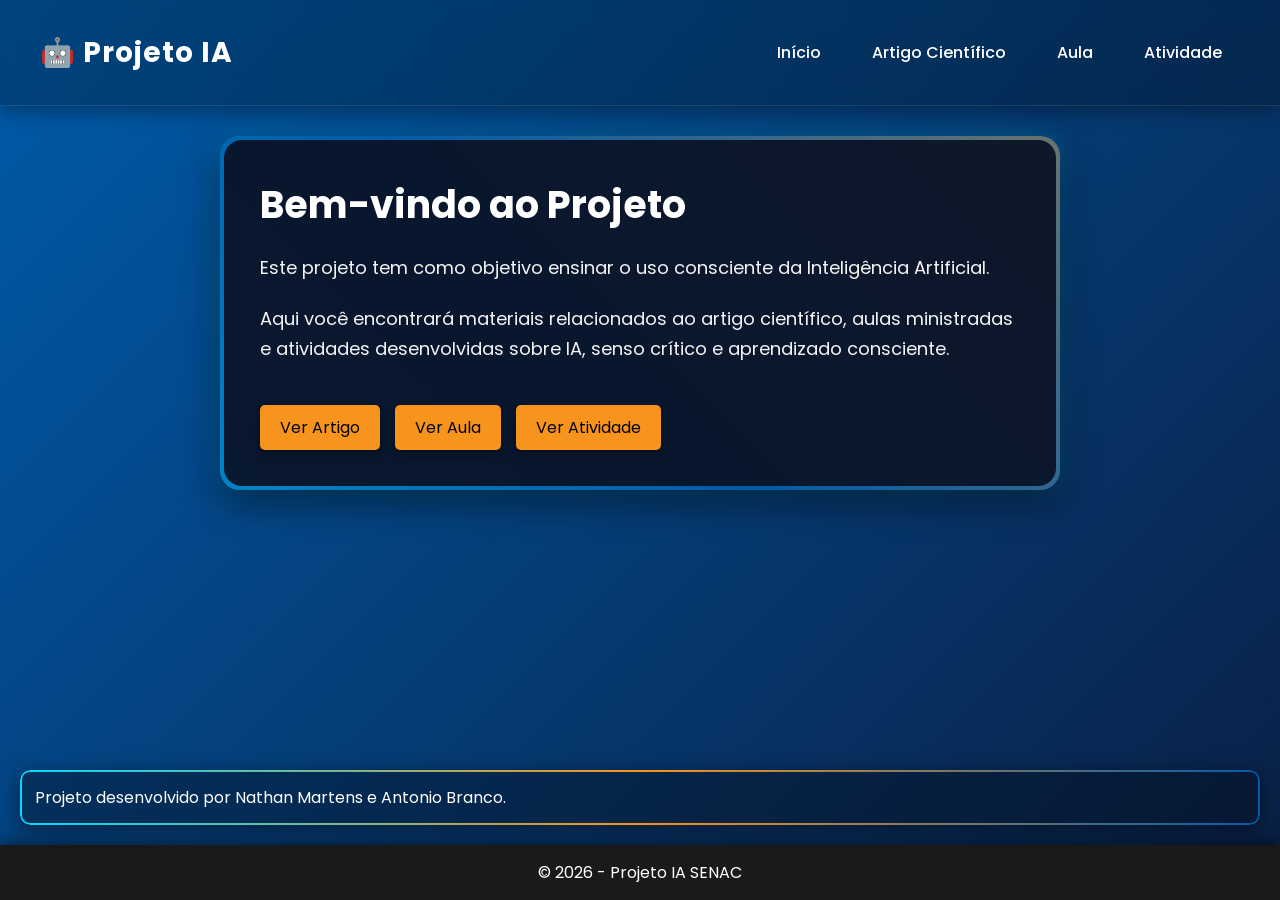
<file: index.html>
<!DOCTYPE html>
<html lang="pt-BR">
<head>
    <meta charset="UTF-8">
    <meta name="viewport" content="width=device-width, initial-scale=1.0">
    <title>Projeto IA - SENAC</title>

    <!-- GOOGLE FONTS -->
    <link rel="preconnect" href="https://fonts.googleapis.com">

    <link rel="preconnect" href="https://fonts.gstatic.com" crossorigin>

    <link href="https://fonts.googleapis.com/css2?family=Poppins:wght@300;400;500;600;700&display=swap"
          rel="stylesheet">

    <!-- CSS -->
    <link rel="stylesheet" href="css/style.css">
</head>

<body>

<header class="navbar">

    <!-- LOGO -->
    <div class="logo-area">

        <h1>🤖 Projeto IA</h1>

    </div>

    <!-- BOTÃO MOBILE -->
    <input type="checkbox" id="menu-toggle">

    <label for="menu-toggle" class="menu-icon">

        ☰

    </label>

    <!-- NAV -->
    <nav class="nav-links">

        <a href="index.html">Início</a>

        <a href="artigo.html">Artigo Científico</a>

        <a href="aula.html">Aula</a>

        <a href="atividade.html">Atividade</a>

    </nav>

</header>

<!-- MAIN -->
<main class="container">

    <!-- CARD PRINCIPAL -->
    <article class="led-card">

        <h2> Bem-vindo ao Projeto</h2>

        <p>
            Este projeto tem como objetivo ensinar o uso consciente
            da Inteligência Artificial.
        </p>

        <p>
            Aqui você encontrará materiais relacionados ao artigo científico,
            aulas ministradas e atividades desenvolvidas sobre IA,
            senso crítico e aprendizado consciente.
        </p>

        <!-- BOTÕES -->
        <div class="botoes-home">

            <a class="btn" href="artigo.html">
                Ver Artigo
            </a>

            <a class="btn" href="aula.html">
                Ver Aula
            </a>

            <a class="btn" href="atividade.html">
                Ver Atividade
            </a>

        </div>

    </article>

</main>

<!-- ASIDE -->
<aside class="led-aside">

    <p>
         Projeto desenvolvido por Nathan Martens e Antonio Branco.
    </p>

</aside>

<!-- FOOTER -->
<footer>

    <p>
        © 2026 - Projeto IA SENAC
    </p>

</footer>

</body>
</html>
</file>
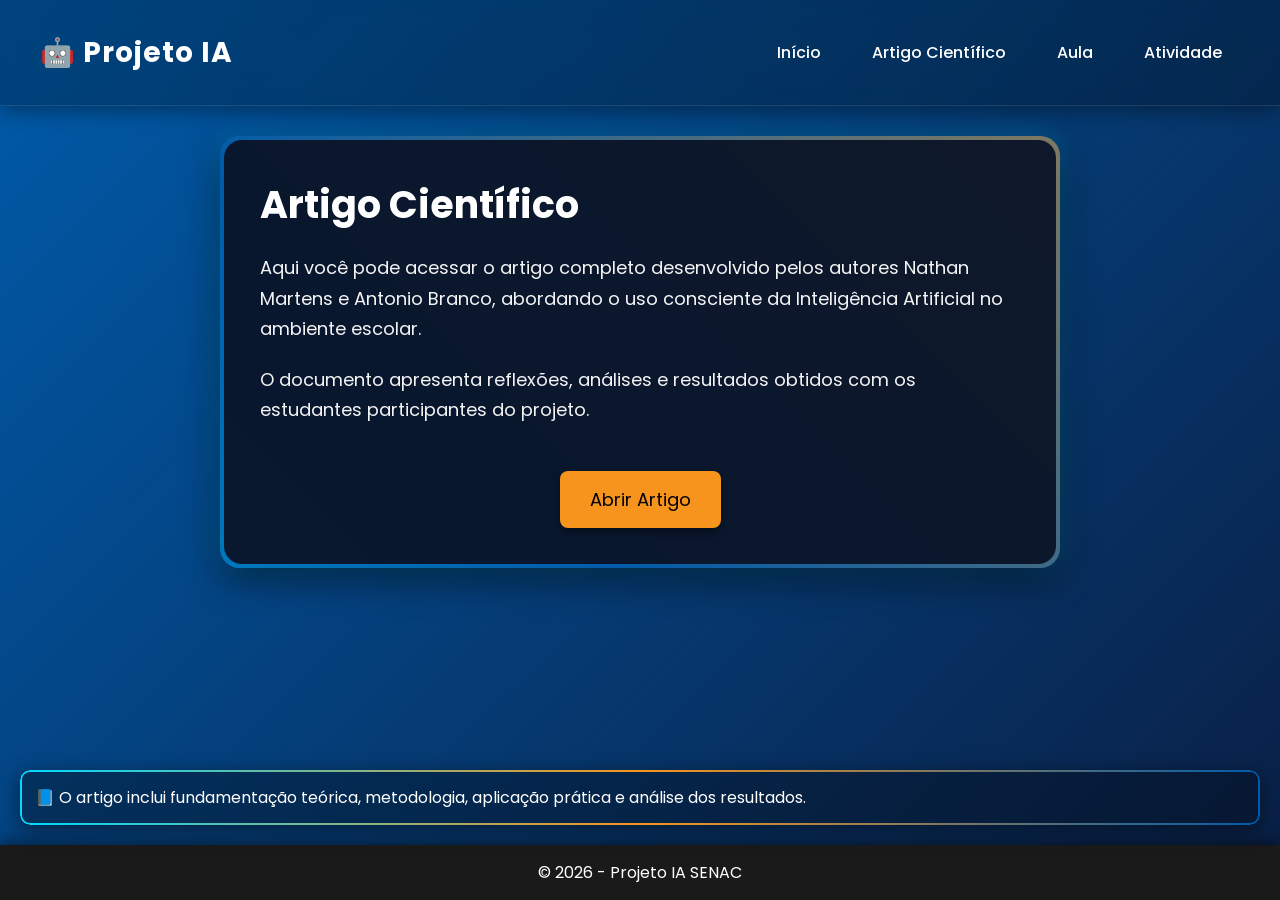
<file: artigo.html>
<!DOCTYPE html>
<html lang="pt-BR">
<head>

    <meta charset="UTF-8">

    <meta name="viewport" content="width=device-width, initial-scale=1.0">

    <title>Artigo Científico</title>

    <!-- GOOGLE FONTS -->
    <link rel="preconnect" href="https://fonts.googleapis.com">

    <link rel="preconnect" href="https://fonts.gstatic.com" crossorigin>

    <link href="https://fonts.googleapis.com/css2?family=Poppins:wght@300;400;500;600;700&display=swap"
          rel="stylesheet">

    <!-- CSS -->
    <link rel="stylesheet" href="css/style.css">

</head>

<body>

<!-- NAVBAR MODERNA -->
<header class="navbar">

    <!-- LOGO -->
    <div class="logo-area">

        <h1>🤖 Projeto IA</h1>

    </div>

    <!-- MENU MOBILE -->
    <input type="checkbox" id="menu-toggle">

    <label for="menu-toggle" class="menu-icon">

        ☰

    </label>

    <!-- LINKS -->
    <nav class="nav-links">

        <a href="index.html">Início</a>

        <a href="artigo.html">Artigo Científico</a>

        <!--<a href="documento.html">Documento</a>-->

        <a href="aula.html">Aula</a>

        <a href="atividade.html">Atividade</a>

    </nav>

</header>

<!-- CONTEÚDO -->
<main class="container">

    <!-- LED CARD -->
    <article class="led-card">

        <h2>Artigo Científico</h2>

        <p>
            Aqui você pode acessar o artigo completo desenvolvido
            pelos autores Nathan Martens e Antonio Branco,
            abordando o uso consciente da Inteligência Artificial
            no ambiente escolar.
        </p>

        <p>
            O documento apresenta reflexões, análises e resultados
            obtidos com os estudantes participantes do projeto.
        </p>

        <!-- BOTÃO -->
        <div class="artigo-area">

            <a class="btn artigo-btn"
               href="manutencao.html">

                Abrir Artigo

            </a>

        </div>

    </article>

</main>

<!-- ASIDE -->
<aside class="led-aside">

    <p>
        📘 O artigo inclui fundamentação teórica, metodologia,
        aplicação prática e análise dos resultados.
    </p>

</aside>

<!-- FOOTER -->
<footer>

    <p>
        © 2026 - Projeto IA SENAC
    </p>

</footer>

</body>
</html>
</file>
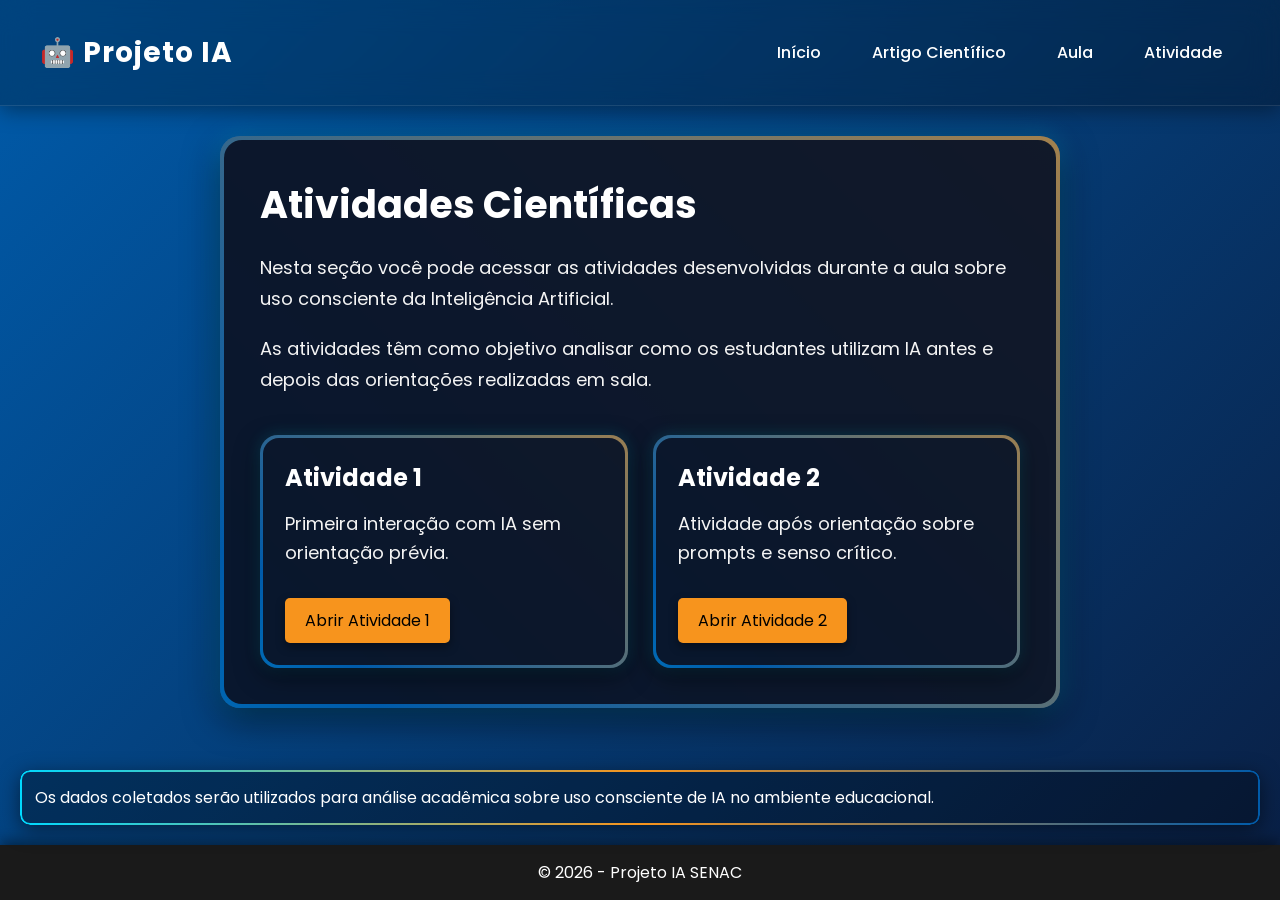
<file: atividade.html>
<!DOCTYPE html>
<html lang="pt-BR">
<head>

    <meta charset="UTF-8">

    <meta name="viewport" content="width=device-width, initial-scale=1.0">

    <title>Atividade Científica</title>

    <!-- GOOGLE FONTS -->
    <link rel="preconnect" href="https://fonts.googleapis.com">

    <link rel="preconnect" href="https://fonts.gstatic.com" crossorigin>

    <link href="https://fonts.googleapis.com/css2?family=Poppins:wght@300;400;500;600;700&display=swap"
          rel="stylesheet">

    <!-- CSS -->
    <link rel="stylesheet" href="css/style.css">

</head>

<body>

<!-- NAVBAR MODERNA -->
<header class="navbar">

    <!-- LOGO -->
    <div class="logo-area">

        <h1>🤖 Projeto IA</h1>

    </div>

    <!-- MENU MOBILE -->
    <input type="checkbox" id="menu-toggle">

    <label for="menu-toggle" class="menu-icon">

        ☰

    </label>

    <!-- LINKS -->
    <nav class="nav-links">

        <a href="index.html">Início</a>

        <a href="artigo.html">Artigo Científico</a>

        <!--<a href="documento.html">Documento</a>-->

        <a href="aula.html">Aula</a>

        <a href="atividade.html">Atividade</a>

    </nav>

</header>

<!-- CONTEÚDO -->
<main class="container">

    <!-- CARD PRINCIPAL -->
    <article class="led-card">

        <h2>Atividades Científicas</h2>

        <p>
            Nesta seção você pode acessar as atividades desenvolvidas
            durante a aula sobre uso consciente da Inteligência Artificial.
        </p>

        <p>
            As atividades têm como objetivo analisar como os estudantes
            utilizam IA antes e depois das orientações realizadas em sala.
        </p>

        <!-- ÁREA DAS ATIVIDADES -->
        <div class="atividade-info">

            <!-- ATIVIDADE 1 -->
            <div class="atividade-box">

                <h3>Atividade 1</h3>

                <p>
                    Primeira interação com IA sem orientação prévia.
                </p>

                <a class="btn"
                   target="_blank"
                   href="https://docs.google.com/forms/d/e/1FAIpQLSegTVFaFbBqIR0ReoOrx5Y2TW_-7YuZtm1JFJPeLgQuNBAF0Q/viewform?usp=publish-editor">

                    Abrir Atividade 1
                </a>

            </div>

            <!-- ATIVIDADE 2 -->
            <div class="atividade-box">

                <h3>Atividade 2</h3>

                <p>
                    Atividade após orientação sobre prompts e senso crítico.
                </p>

                <a class="btn"
                   target="_blank"
                   href="https://docs.google.com/forms/d/e/1FAIpQLSdxgBgY3w3MYfAlVaOSTsCRx9lGGshktkeDFEOKYkRYVgpSwg/viewform?usp=publish-editor">

                    Abrir Atividade 2
                </a>

            </div>

        </div>

    </article>

</main>

<!-- ASIDE -->
<aside class="led-aside">

    <p>
        Os dados coletados serão utilizados para análise acadêmica
        sobre uso consciente de IA no ambiente educacional.
    </p>

</aside>

<!-- FOOTER -->
<footer>

    <p>
        © 2026 - Projeto IA SENAC
    </p>

</footer>

</body>
</html>
</file>
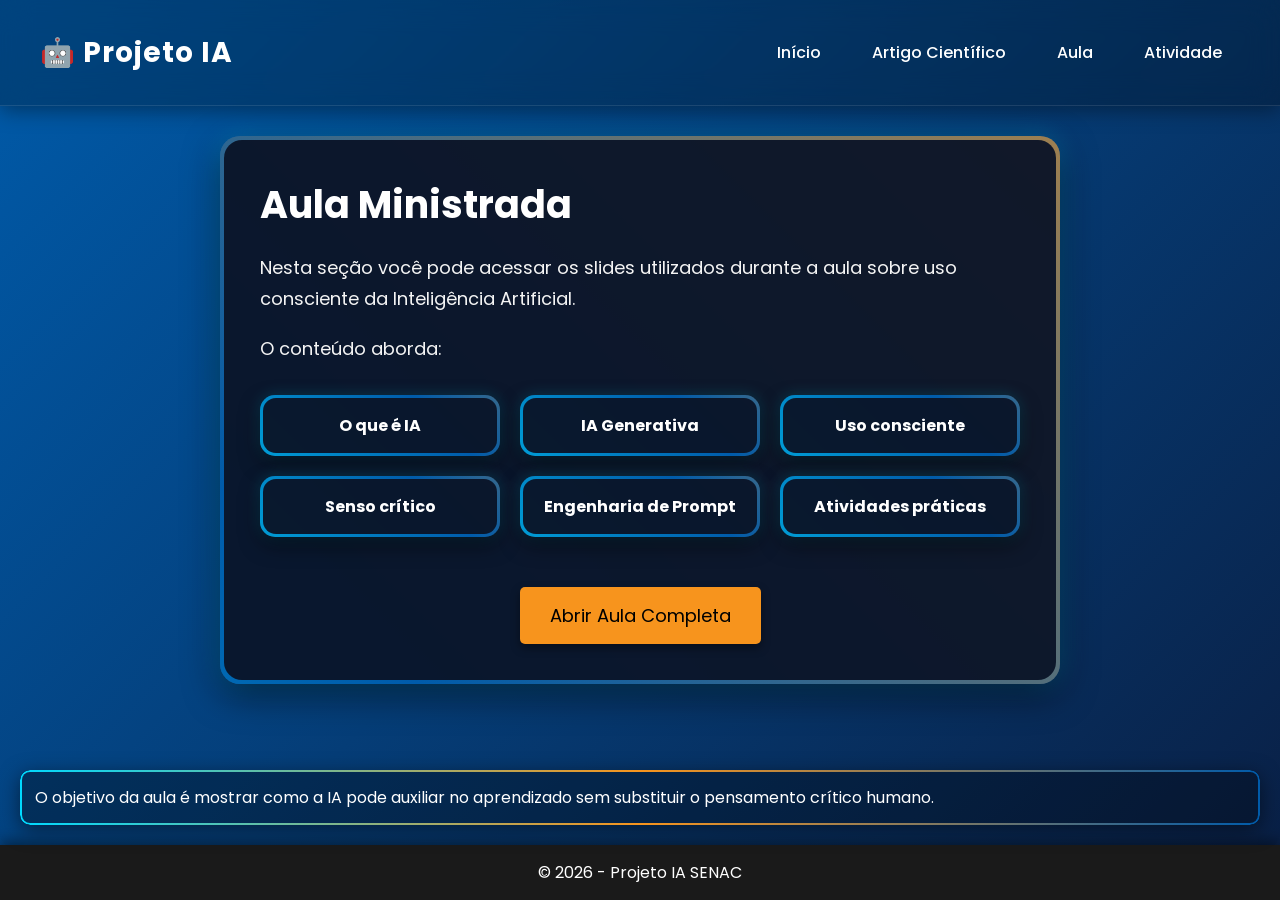
<file: aula.html>
<!DOCTYPE html>
<html lang="pt-BR">
<head>

    <meta charset="UTF-8">

    <meta name="viewport" content="width=device-width, initial-scale=1.0">

    <title>Aula Ministrada</title>

    <!-- GOOGLE FONTS -->
    <link rel="preconnect" href="https://fonts.googleapis.com">

    <link rel="preconnect" href="https://fonts.gstatic.com" crossorigin>

    <link href="https://fonts.googleapis.com/css2?family=Poppins:wght@300;400;500;600;700&display=swap"
          rel="stylesheet">

    <!-- CSS -->
    <link rel="stylesheet" href="css/style.css">

</head>

<body>

<!-- NAVBAR MODERNA -->
<header class="navbar">

    <!-- LOGO -->
    <div class="logo-area">

        <h1>🤖 Projeto IA</h1>

    </div>

    <!-- MENU MOBILE -->
    <input type="checkbox" id="menu-toggle">

    <label for="menu-toggle" class="menu-icon">

        ☰

    </label>

    <!-- LINKS -->
    <nav class="nav-links">

        <a href="index.html">Início</a>

        <a href="artigo.html">Artigo Científico</a>

        <!--<a href="documento.html">Documento</a>-->

        <a href="aula.html">Aula</a>

        <a href="atividade.html">Atividade</a>

    </nav>

</header>

<!-- CONTEÚDO -->
<main class="container">

    <!-- CARD PRINCIPAL -->
    <article class="led-card">

        <h2>Aula Ministrada</h2>

        <p>
            Nesta seção você pode acessar os slides utilizados
            durante a aula sobre uso consciente da Inteligência Artificial.
        </p>

        <p>
            O conteúdo aborda:
        </p>

        <!-- TÓPICOS -->
        <div class="topicos-aula">

            <div class="topico-box">
                O que é IA
            </div>

            <div class="topico-box">
                IA Generativa
            </div>

            <div class="topico-box">
                Uso consciente
            </div>

            <div class="topico-box">
                Senso crítico
            </div>

            <div class="topico-box">
                Engenharia de Prompt
            </div>

            <div class="topico-box">
                Atividades práticas
            </div>

        </div>

        <!-- BOTÃO -->
        <div class="aula-btn-area">

            <a class="btn aula-btn"
               target="_blank"
               href="pdfs/Aula_IA_SENAC_Antonio_Nathan.pdf">

                Abrir Aula Completa

            </a>

        </div>

    </article>

</main>

<!-- ASIDE -->
<aside class="led-aside">

    <p>
        O objetivo da aula é mostrar como a IA pode auxiliar
        no aprendizado sem substituir o pensamento crítico humano.
    </p>

</aside>

<!-- FOOTER -->
<footer>

    <p>
        © 2026 - Projeto IA SENAC
    </p>

</footer>

</body>
</html>
</file>
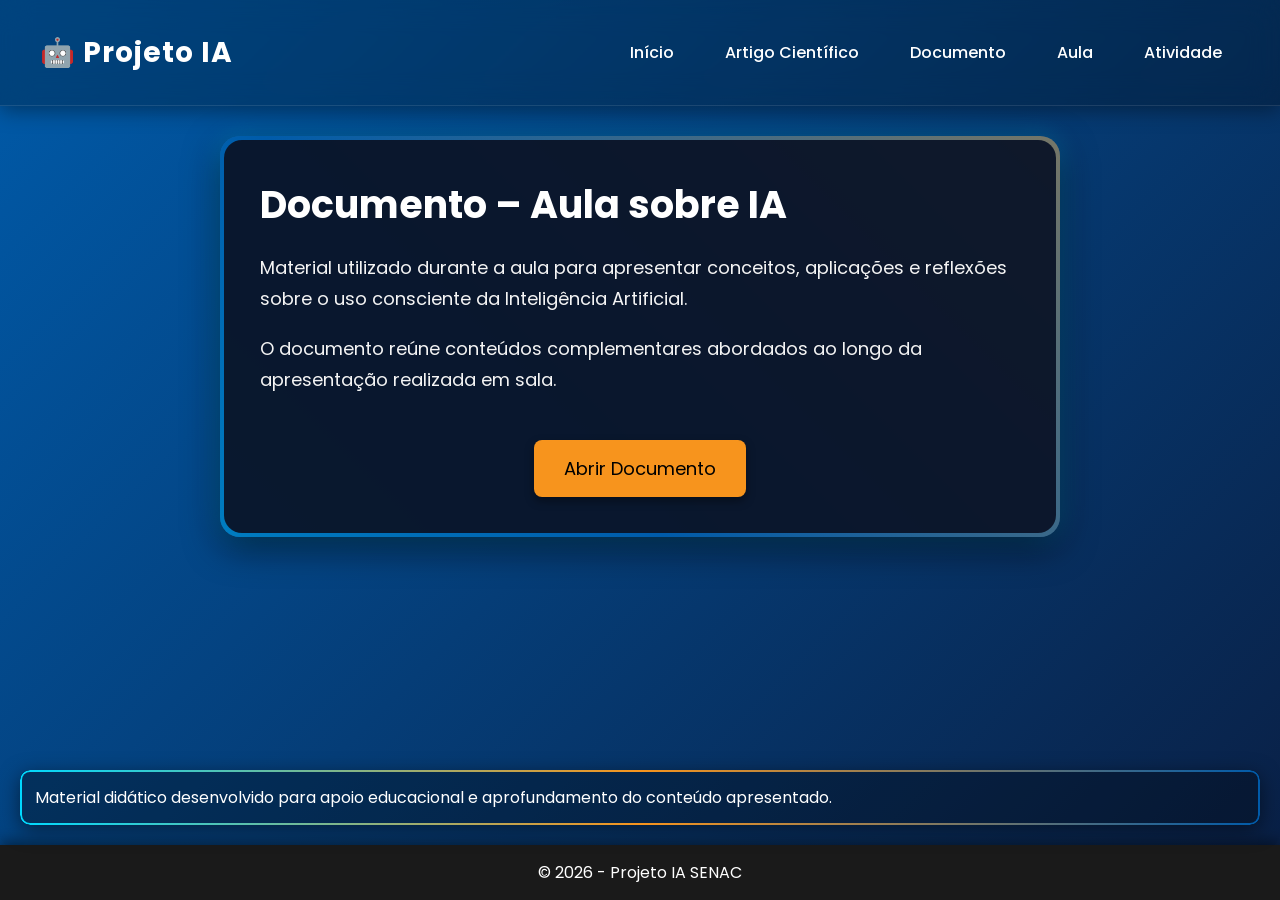
<file: documento.html>
<!DOCTYPE html>
<html lang="pt-BR">
<head>

    <meta charset="UTF-8">

    <meta name="viewport" content="width=device-width, initial-scale=1.0">

    <title>Documento da Aula</title>

    <!-- GOOGLE FONTS -->
    <link rel="preconnect" href="https://fonts.googleapis.com">

    <link rel="preconnect" href="https://fonts.gstatic.com" crossorigin>

    <link href="https://fonts.googleapis.com/css2?family=Poppins:wght@300;400;500;600;700&display=swap"
          rel="stylesheet">

    <!-- CSS -->
    <link rel="stylesheet" href="css/style.css">

</head>

<body>

<!-- NAVBAR MODERNA -->
<header class="navbar">

    <!-- LOGO -->
    <div class="logo-area">

        <h1>🤖 Projeto IA</h1>

    </div>

    <!-- MENU MOBILE -->
    <input type="checkbox" id="menu-toggle">

    <label for="menu-toggle" class="menu-icon">

        ☰

    </label>

    <!-- LINKS -->
    <nav class="nav-links">

        <a href="index.html">Início</a>

        <a href="artigo.html">Artigo Científico</a>

        <a href="documento.html">Documento</a>

        <a href="aula.html">Aula</a>

        <a href="atividade.html">Atividade</a>

    </nav>

</header>

<!-- CONTEÚDO -->
<main class="container">

    <!-- CARD PRINCIPAL -->
    <article class="led-card">

        <h2>Documento – Aula sobre IA</h2>

        <p>
            Material utilizado durante a aula para apresentar conceitos,
            aplicações e reflexões sobre o uso consciente da Inteligência Artificial.
        </p>

        <p>
            O documento reúne conteúdos complementares abordados
            ao longo da apresentação realizada em sala.
        </p>

        <!-- BOTÃO -->
        <div class="artigo-area">

            <a class="btn artigo-btn"
               href="#">

                Abrir Documento

            </a>

        </div>

    </article>

</main>

<!-- ASIDE -->
<aside class="led-aside">

    <p>
        Material didático desenvolvido para apoio educacional
        e aprofundamento do conteúdo apresentado.
    </p>

</aside>

<!-- FOOTER -->
<footer>

    <p>
        © 2026 - Projeto IA SENAC
    </p>

</footer>

</body>
</html>
</file>
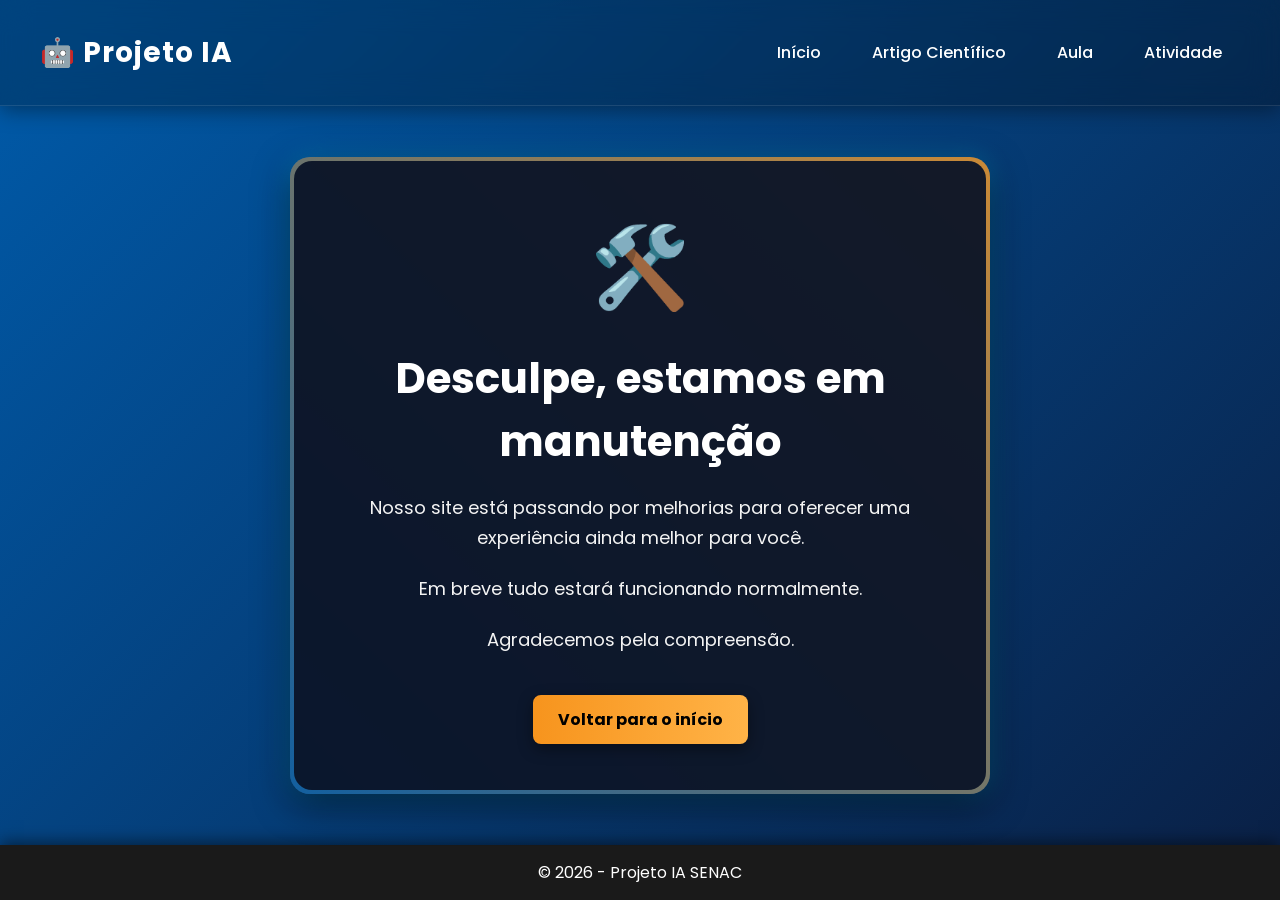
<file: manutencao.html>
<!DOCTYPE html>
<html lang="pt-BR">
<head>

    <meta charset="UTF-8">

    <meta name="viewport" content="width=device-width, initial-scale=1.0">

    <title>Em Manutenção</title>

    <!-- GOOGLE FONTS -->
    <link rel="preconnect" href="https://fonts.googleapis.com">

    <link rel="preconnect" href="https://fonts.gstatic.com" crossorigin>

    <link href="https://fonts.googleapis.com/css2?family=Poppins:wght@300;400;500;600;700&display=swap"
          rel="stylesheet">

    <!-- CSS -->
    <link rel="stylesheet" href="css/style.css">

</head>

<body>

<!-- NAVBAR MODERNA -->
<header class="navbar">

    <!-- LOGO -->
    <div class="logo-area">

        <h1>🤖 Projeto IA</h1>

    </div>

    <!-- MENU MOBILE -->
    <input type="checkbox" id="menu-toggle">

    <label for="menu-toggle" class="menu-icon">

        ☰

    </label>

    <!-- LINKS -->
    <nav class="nav-links">

        <a href="index.html">Início</a>

        <a href="artigo.html">Artigo Científico</a>

        <!--<a href="documento.html">Documento</a>-->

        <a href="aula.html">Aula</a>

        <a href="atividade.html">Atividade</a>

    </nav>

</header>

<!-- MANUTENÇÃO -->
<div class="manutencao-container">

    <div class="manutencao-card">

        <span class="emoji">🛠️</span>

        <h2>Desculpe, estamos em manutenção</h2>

        <p>
            Nosso site está passando por melhorias para oferecer
            uma experiência ainda melhor para você.
        </p>

        <p>
            Em breve tudo estará funcionando normalmente.
        </p>

        <p>
            Agradecemos pela compreensão.
        </p>

        <!-- BOTÃO -->
        <a href="index.html"
           class="btn-voltar">

            Voltar para o início

        </a>

    </div>

</div>

<!-- FOOTER -->
<footer>

    <p>
        © 2026 - Projeto IA SENAC
    </p>

</footer>

</body>
</html>
</file>
<file: css/style.css>
/* RESET */
* {
    margin: 0;
    padding: 0;
    box-sizing: border-box;
    font-family: Arial, Helvetica, sans-serif;
}

/* CORES SENAC + TECH */
:root {
    --azul: #005baa;
    --laranja: #f7941d;
    --branco: #ffffff;
    --cinza: #f4f4f4;
    --escuro: #1a1a1a;
}

/* BODY */
body {
    background: linear-gradient(135deg, #005baa, #0a1f44);
    color: var(--branco);
    min-height: 100vh;
    display: flex;
    flex-direction: column;
}

/* HEADER */
header {
    background: linear-gradient(90deg, var(--azul), var(--laranja));
    padding: 15px;
    display: flex;
    justify-content: space-between;
    align-items: center;

    box-shadow: 0 4px 15px rgba(0, 0, 0, 0.4);
}

header h1 {
    font-size: 20px;
}

/* NAV */
nav {
    display: flex;
    gap: 10px;

    background: transparent;
    padding: 10px 0;
    position: relative;
    z-index: 1000;
}

/* LINKS NAV */
nav a {
    all: unset;
    cursor: pointer;
    display: inline-block;
}

nav a:hover {
    background: rgba(255, 255, 255, 0.318);
    border-radius: 50px;
}

/* MAIN */
main {
    flex: 1;
    padding: 30px;
}

/* ARTICLE */
article {
    background: rgba(255, 255, 255, 0.1);
    padding: 20px;
    border-radius: 10px;
    backdrop-filter: blur(10px);

    box-shadow: 0 8px 25px rgba(0, 0, 0, 0.5);

    transition: 0.3s;
}

/* HOVER ARTICLE */
article:hover {
    transform: translateY(-5px);

    box-shadow: 0 12px 35px rgba(0, 0, 0, 0.7);
}

/* ASIDE */
aside {
    background: rgba(0,0,0,0.3);
    padding: 15px;
    margin: 20px;
    border-radius: 10px;

    box-shadow: 0 5px 20px rgba(0, 0, 0, 0.5);
}

/* FOOTER */
footer {
    background: var(--escuro);
    text-align: center;
    padding: 15px;
    margin-top: auto;

    box-shadow: 0 -3px 15px rgba(0, 0, 0, 0.5);
}

/* BOTÕES */
.btn {
    display: inline-block;
    padding: 10px 20px;
    background: var(--laranja);
    color: #000;
    border-radius: 5px;
    text-decoration: none;
    margin-top: 10px;

    transition: 0.3s;

    box-shadow: 0 4px 10px rgba(0, 0, 0, 0.4);
}

/* HOVER BOTÕES */
.btn:hover {
    background: #ffb347;

    transform: translateY(-2px);

    box-shadow: 0 6px 15px rgba(0, 0, 0, 0.6);
}

/* BOTÕES NAV */
nav a.btn {
    background: var(--laranja);
    color: #000;
    border-radius: 5px;
    padding: 10px 20px;
    text-decoration: none;
    font-weight: bold;

    transition: 0.3s;

    margin: 0;
}

/* HOVER BOTÕES NAV */
nav a.btn:hover {
    background: #ffb347;
    color: #000;
}

/* CONTAINER */
.container {
    max-width: 900px;
    margin: auto;
}

/* ========================= */
/* PÁGINA DE MANUTENÇÃO */
/* ========================= */

.manutencao-container {
    display: flex;
    justify-content: center;
    align-items: center;

    flex: 1;

    padding: 40px;
}

/* CARD MANUTENÇÃO COM LED */
.manutencao-card {

    position: relative;

    background: rgba(255,255,255,0.08);

    backdrop-filter: blur(12px);

    padding: 50px;

    border-radius: 20px;

    text-align: center;

    max-width: 700px;

    overflow: hidden;

    z-index: 1;

    box-shadow:
        0 10px 35px rgba(0,0,0,0.6),
        0 0 25px rgba(0, 183, 255, 0.4);

    animation: fadeIn 1s ease;
}

/* LED GIRANDO */
.manutencao-card::before {

    content: "";

    position: absolute;

    top: -3px;
    left: -3px;
    right: -3px;
    bottom: -3px;

    border-radius: 22px;

    background: linear-gradient(
        45deg,
        #00d9ff,
        #005baa,
        #f7941d,
        #00d9ff
    );

    background-size: 400% 400%;

    z-index: -1;

    animation:
        ledRotate 6s linear infinite,
        glowPulse 2s ease-in-out infinite;
}

/* FUNDO INTERNO */
.manutencao-card::after {

    content: "";

    position: absolute;

    inset: 4px;

    background: rgba(10, 20, 40, 0.95);

    border-radius: 18px;

    z-index: -1;
}

/* TÍTULO */
.manutencao-card h2 {
    font-size: 42px;

    margin-bottom: 20px;

    color: #ffffff;
}

/* TEXTO */
.manutencao-card p {
    font-size: 18px;

    line-height: 1.7;

    margin-bottom: 20px;

    color: #f4f4f4;
}

/* EMOJI */
.emoji {

    font-size: 80px;

    margin-bottom: 20px;

    display: block;

    animation: flutuar 2s ease-in-out infinite;
}

/* BOTÃO VOLTAR */
.btn-voltar {
    display: inline-block;

    margin-top: 20px;

    padding: 12px 25px;

    background: linear-gradient(90deg, #f7941d, #ffb347);

    color: #000;

    text-decoration: none;

    border-radius: 8px;

    font-weight: bold;

    transition: 0.3s;

    box-shadow: 0 5px 15px rgba(0,0,0,0.4);
}

/* HOVER BOTÃO */
.btn-voltar:hover {

    transform: translateY(-3px);

    box-shadow: 0 8px 20px rgba(0,0,0,0.6);
}

/* ANIMAÇÃO ENTRADA */
@keyframes fadeIn {

    from {
        opacity: 0;
        transform: translateY(20px);
    }

    to {
        opacity: 1;
        transform: translateY(0);
    }

}

/* ANIMAÇÃO LED */
@keyframes ledRotate {

    0% {
        background-position: 0% 50%;
    }

    50% {
        background-position: 100% 50%;
    }

    100% {
        background-position: 0% 50%;
    }

}

/* PULSAÇÃO */
@keyframes glowPulse {

    0% {

        box-shadow:
            0 0 10px #00d9ff,
            0 0 20px #005baa,
            0 0 30px #f7941d;
    }

    50% {

        box-shadow:
            0 0 20px #00d9ff,
            0 0 40px #005baa,
            0 0 60px #f7941d;
    }

    100% {

        box-shadow:
            0 0 10px #00d9ff,
            0 0 20px #005baa,
            0 0 30px #f7941d;
    }

}

/* FLUTUAÇÃO EMOJI */
@keyframes flutuar {

    0% {
        transform: translateY(0px);
    }

    50% {
        transform: translateY(-8px);
    }

    100% {
        transform: translateY(0px);
    }

}
/* ========================= */
/* LED CARD INDEX */
/* ========================= */

.led-card {

    position: relative;

    overflow: hidden;

    z-index: 1;

    border-radius: 20px;

    padding: 40px;

    background: rgba(255,255,255,0.08);

    backdrop-filter: blur(12px);

    box-shadow:
        0 10px 35px rgba(0,0,0,0.6),
        0 0 25px rgba(0, 183, 255, 0.4);

    animation: fadeIn 1s ease;
}

/* LED ANIMADO */
.led-card::before {

    content: "";

    position: absolute;

    top: -3px;
    left: -3px;
    right: -3px;
    bottom: -3px;

    border-radius: 22px;

    background: linear-gradient(
        45deg,
        #00d9ff,
        #005baa,
        #f7941d,
        #00d9ff
    );

    background-size: 400% 400%;

    z-index: -1;

    animation:
        ledRotate 6s linear infinite,
        glowPulse 2s ease-in-out infinite;
}

/* FUNDO INTERNO */
.led-card::after {

    content: "";

    position: absolute;

    inset: 4px;

    background: rgba(10, 20, 40, 0.95);

    border-radius: 18px;

    z-index: -1;
}

/* TEXTO */
.led-card h2 {

    font-size: 38px;

    margin-bottom: 20px;
}

.led-card p {

    font-size: 18px;

    line-height: 1.7;

    margin-bottom: 20px;

    color: #f4f4f4;
}

/* BOTÕES HOME */
.botoes-home {

    display: flex;

    flex-wrap: wrap;

    gap: 15px;

    margin-top: 30px;
}

/* ASIDE LED */
.led-aside {

    position: relative;

    overflow: hidden;

    z-index: 1;
}

/* ANIMAÇÃO SUAVE */
.led-aside::before {

    content: "";

    position: absolute;

    inset: 0;

    border-radius: 10px;

    padding: 2px;

    background: linear-gradient(
        90deg,
        #00d9ff,
        #f7941d,
        #005baa
    );

    -webkit-mask:
        linear-gradient(#fff 0 0) content-box,
        linear-gradient(#fff 0 0);

    -webkit-mask-composite: xor;

    mask-composite: exclude;

    animation: ledRotate 6s linear infinite;
}
/* ========================= */
/* ATIVIDADE PAGE */
/* ========================= */

.atividade-info {

    display: flex;

    gap: 25px;

    flex-wrap: wrap;

    margin-top: 40px;
}

/* BOX DAS ATIVIDADES */
.atividade-box {

    flex: 1;

    min-width: 280px;

    background: rgba(255,255,255,0.08);

    border-radius: 18px;

    padding: 25px;

    position: relative;

    overflow: hidden;

    z-index: 1;

    transition: 0.4s;

    box-shadow:
        0 8px 25px rgba(0,0,0,0.5),
        0 0 15px rgba(0,217,255,0.2);
}

/* LED BOX */
.atividade-box::before {

    content: "";

    position: absolute;

    top: -2px;
    left: -2px;
    right: -2px;
    bottom: -2px;

    border-radius: 20px;

    background: linear-gradient(
        45deg,
        #00d9ff,
        #005baa,
        #f7941d,
        #00d9ff
    );

    background-size: 400% 400%;

    z-index: -1;

    animation:
        ledRotate 6s linear infinite,
        glowPulse 2s ease-in-out infinite;
}

/* FUNDO INTERNO */
.atividade-box::after {

    content: "";

    position: absolute;

    inset: 3px;

    border-radius: 16px;

    background: rgba(10,20,40,0.96);

    z-index: -1;
}

/* HOVER */
.atividade-box:hover {

    transform: translateY(-8px);

    box-shadow:
        0 12px 35px rgba(0,0,0,0.7),
        0 0 25px rgba(0,217,255,0.4);
}

/* TITULO */
.atividade-box h3 {

    font-size: 24px;

    margin-bottom: 15px;
}

/* TEXTO */
.atividade-box p {

    color: #f4f4f4;

    line-height: 1.6;

    margin-bottom: 20px;
}
/* ========================= */
/* AULA PAGE */
/* ========================= */

.topicos-aula {

    display: flex;

    flex-wrap: wrap;

    gap: 20px;

    margin-top: 30px;
}

/* BOX DOS TÓPICOS */
.topico-box {

    flex: 1;

    min-width: 220px;

    padding: 18px;

    text-align: center;

    font-weight: bold;

    border-radius: 15px;

    position: relative;

    overflow: hidden;

    z-index: 1;

    background: rgba(255,255,255,0.08);

    backdrop-filter: blur(10px);

    transition: 0.4s;

    box-shadow:
        0 8px 20px rgba(0,0,0,0.5),
        0 0 15px rgba(0,217,255,0.2);
}

/* LED TÓPICOS */
.topico-box::before {

    content: "";

    position: absolute;

    top: -2px;
    left: -2px;
    right: -2px;
    bottom: -2px;

    border-radius: 18px;

    background: linear-gradient(
        45deg,
        #00d9ff,
        #005baa,
        #f7941d,
        #00d9ff
    );

    background-size: 400% 400%;

    z-index: -1;

    animation:
        ledRotate 6s linear infinite,
        glowPulse 2s ease-in-out infinite;
}

/* FUNDO INTERNO */
.topico-box::after {

    content: "";

    position: absolute;

    inset: 3px;

    border-radius: 13px;

    background: rgba(10,20,40,0.96);

    z-index: -1;
}

/* HOVER */
.topico-box:hover {

    transform: translateY(-6px);

    box-shadow:
        0 12px 30px rgba(0,0,0,0.7),
        0 0 20px rgba(0,217,255,0.4);
}

/* ÁREA BOTÃO */
.aula-btn-area {

    margin-top: 40px;

    display: flex;

    justify-content: center;
}

/* BOTÃO AULA */
.aula-btn {

    font-size: 18px;

    padding: 15px 30px;
}
/* ========================= */
/* ARTIGO PAGE */
/* ========================= */

.artigo-area {

    margin-top: 35px;

    display: flex;

    justify-content: center;
}

.artigo-btn {

    font-size: 18px;

    padding: 15px 30px;

    border-radius: 8px;
}
/* ========================= */
/* NOVA TIPOGRAFIA */
/* ========================= */

* {

    font-family: 'Poppins', sans-serif;
}

/* ========================= */
/* NAVBAR MODERNA */
/* ========================= */

.navbar {

    display: flex;

    justify-content: space-between;

    align-items: center;

    padding: 18px 40px;

    background: rgba(0, 0, 0, 0.25);

    backdrop-filter: blur(15px);

    border-bottom: 1px solid rgba(255,255,255,0.1);

    position: sticky;

    top: 0;

    z-index: 999;

    box-shadow:
        0 4px 20px rgba(0,0,0,0.4);
}

/* LOGO */
.logo-area h1 {

    font-size: 28px;

    font-weight: 700;

    color: white;

    letter-spacing: 1px;
}

/* LINKS */
.nav-links {

    display: flex;

    gap: 15px;
}

/* LINKS NAV */
.nav-links a {

    text-decoration: none;

    color: white;

    font-weight: 500;

    padding: 12px 18px;

    border-radius: 12px;

    transition: 0.3s;

    position: relative;

    overflow: hidden;
}

/* HOVER */
.nav-links a:hover {

    background: rgba(255,255,255,0.1);

    backdrop-filter: blur(10px);

    transform: translateY(-2px);

    box-shadow:
        0 0 10px rgba(0,217,255,0.3);
}

/* MENU ICON */
.menu-icon {

    display: none;

    font-size: 30px;

    cursor: pointer;

    color: white;
}

/* ESCONDE CHECKBOX */
#menu-toggle {

    display: none;
}

/* ========================= */
/* RESPONSIVIDADE */
/* ========================= */

@media (max-width: 768px) {

    .navbar {

        padding: 20px;
    }

    .menu-icon {

        display: block;
    }

    .nav-links {

        position: absolute;

        top: 90px;

        right: 20px;

        background: rgba(0,0,0,0.9);

        backdrop-filter: blur(15px);

        border-radius: 15px;

        flex-direction: column;

        width: 220px;

        padding: 20px;

        display: none;

        box-shadow:
            0 10px 30px rgba(0,0,0,0.6);
    }

    .nav-links a {

        width: 100%;

        text-align: center;
    }

    /* DROPDOWN */
    #menu-toggle:checked ~ .nav-links {

        display: flex;

        animation: fadeMenu 0.4s ease;
    }

}

/* ANIMAÇÃO MENU */
@keyframes fadeMenu {

    from {

        opacity: 0;

        transform: translateY(-10px);
    }

    to {

        opacity: 1;

        transform: translateY(0);
    }

}
</file>
